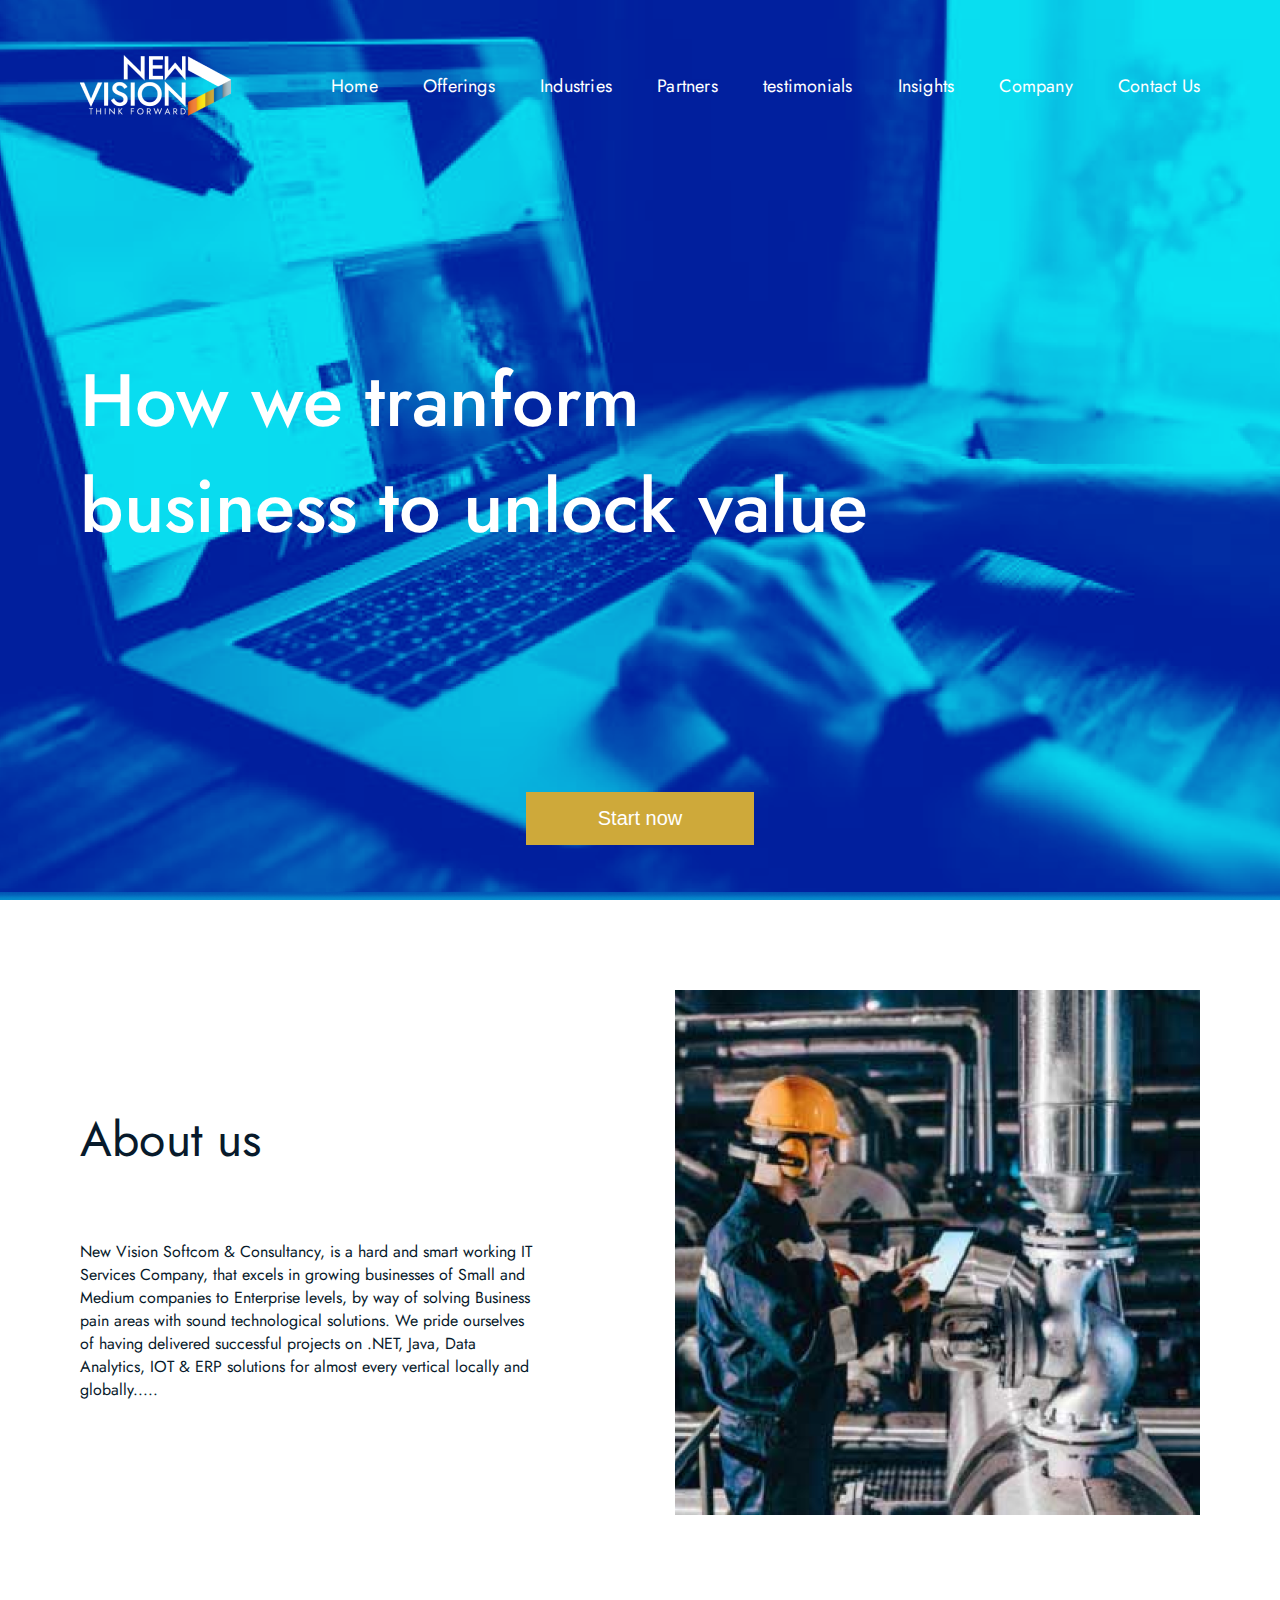
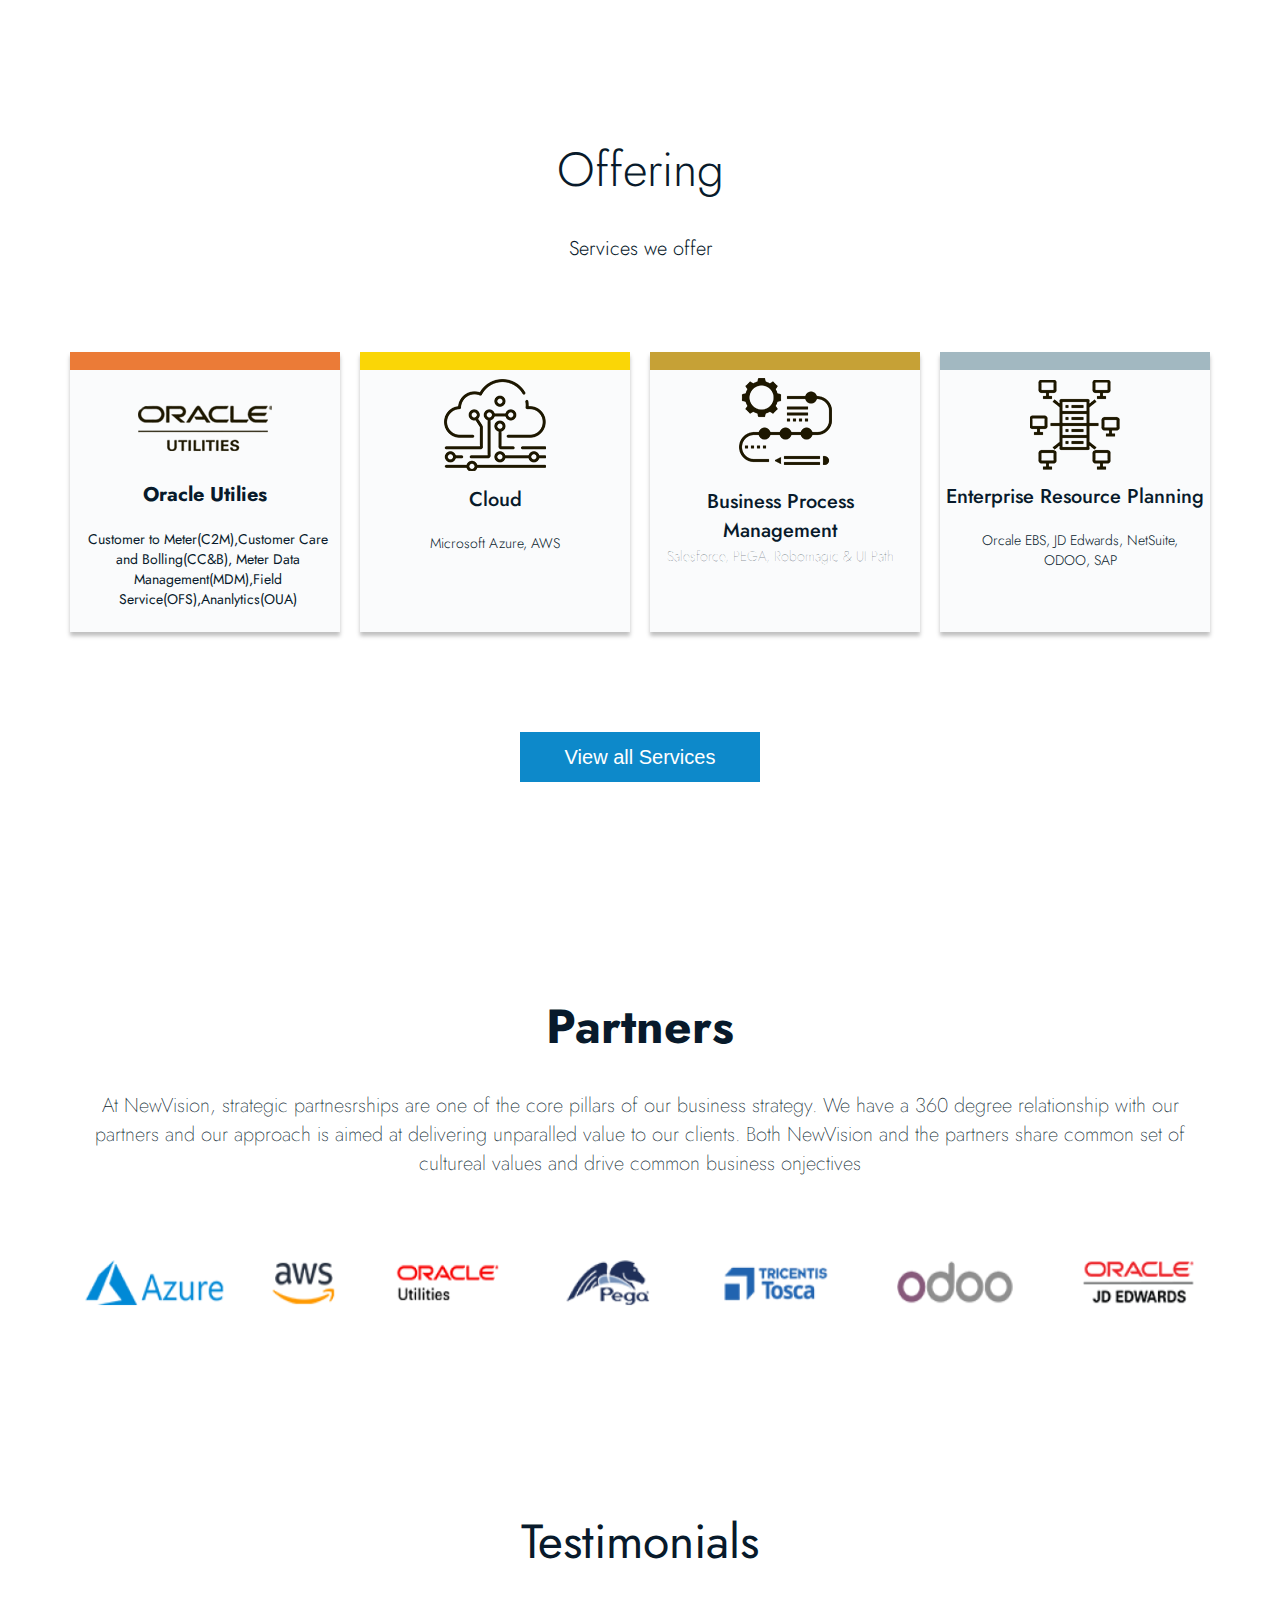
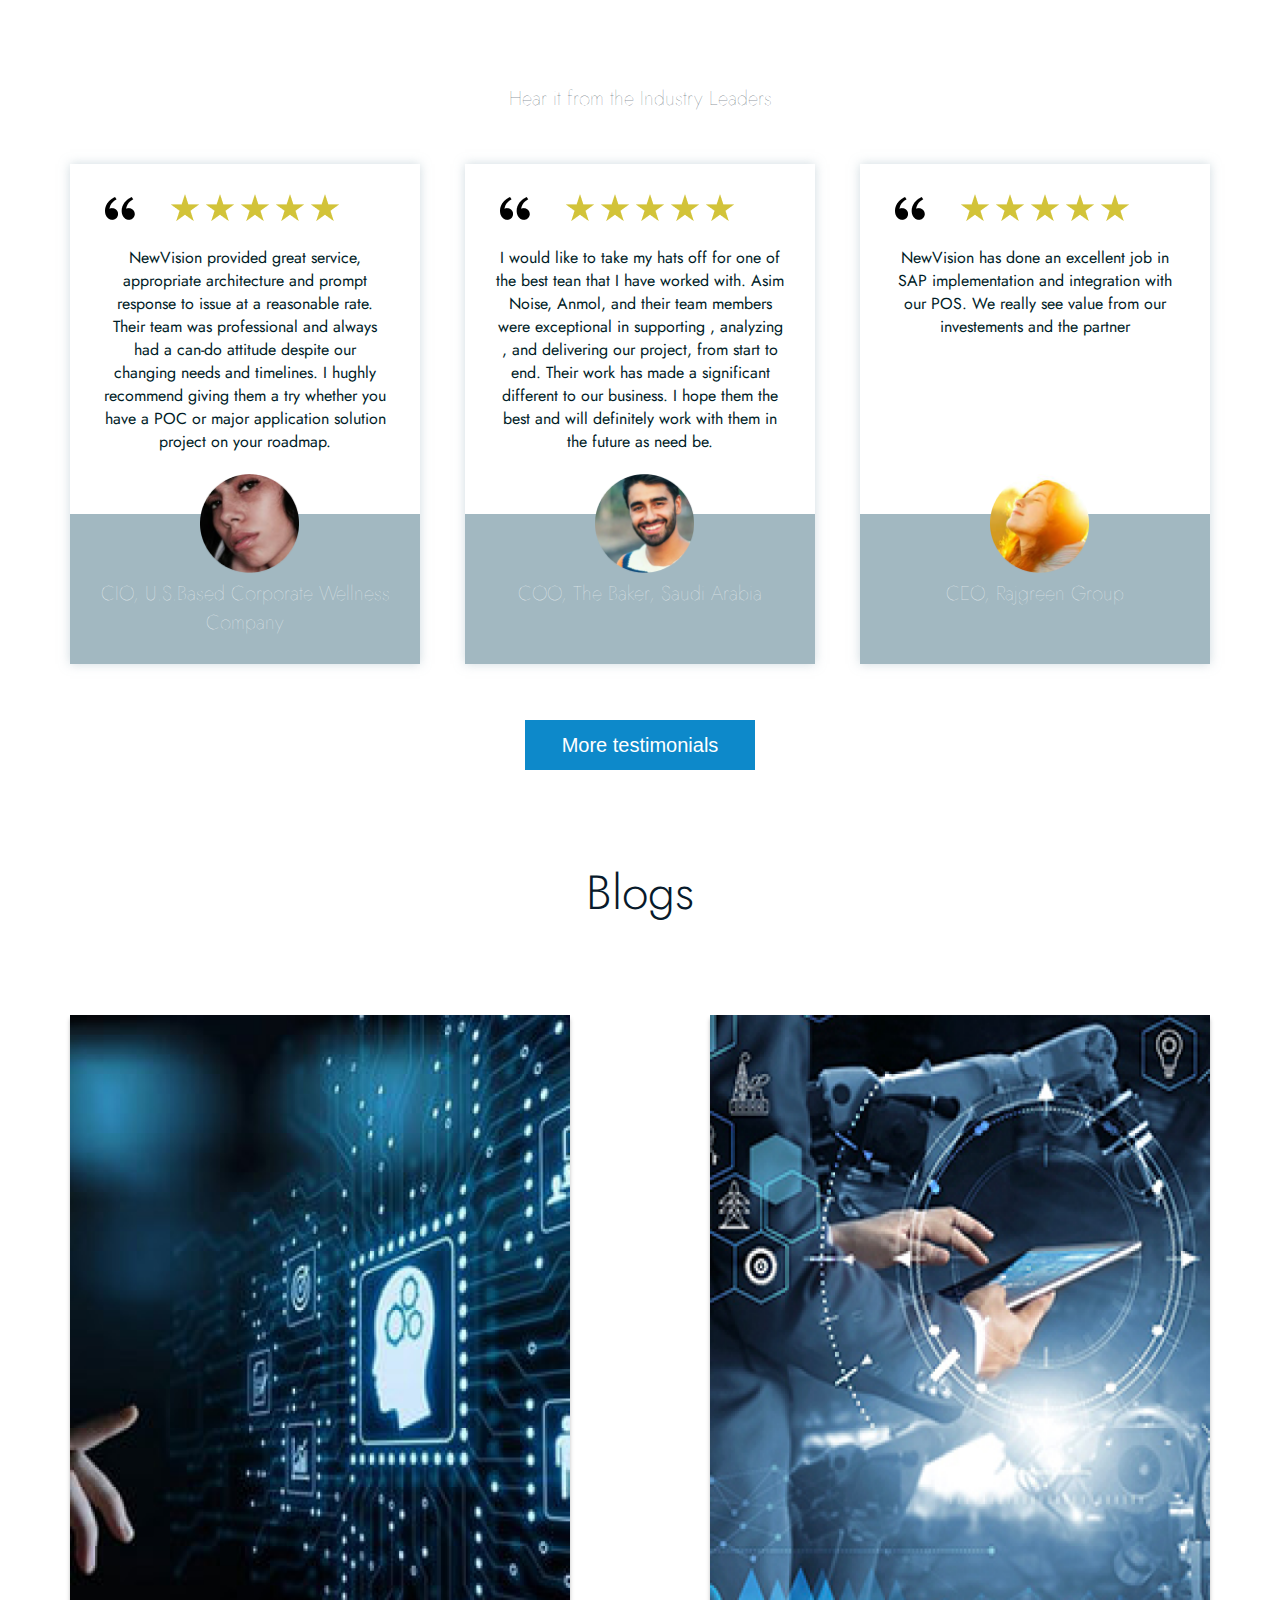
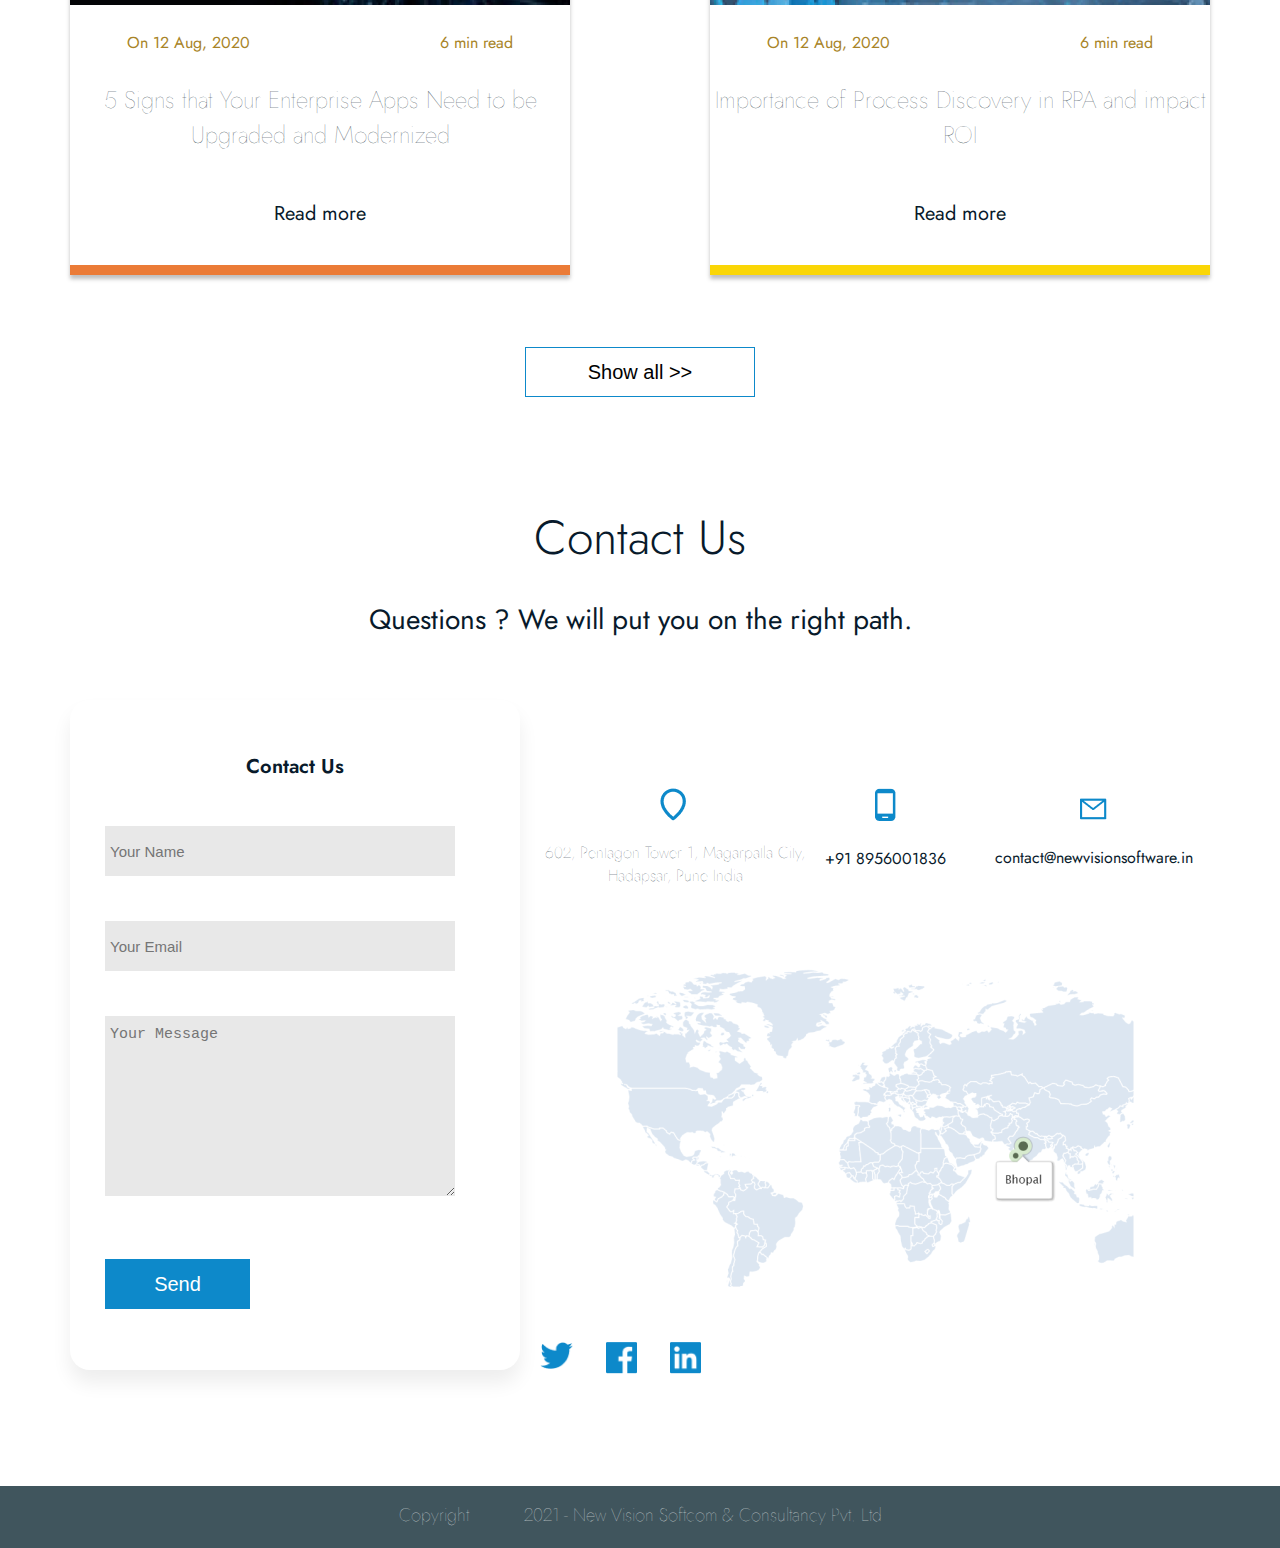
<file: index.html>
<!DOCTYPE html>
<html lang="en">
<head>
    <meta charset="UTF-8">
    <meta http-equiv="X-UA-Compatible" content="IE=edge">
    <meta name="viewport" content="width=device-width, initial-scale=1.0">
    <link rel="preconnect" href="https://fonts.googleapis.com">
    <link rel="preconnect" href="https://fonts.gstatic.com" crossorigin>
    <link href="https://fonts.googleapis.com/css2?family=Jost:ital,wght@0,100;0,200;0,300;0,400;0,500;0,600;0,700;0,800;0,900;1,100;1,200;1,300;1,400;1,500;1,600;1,700;1,800;1,900&display=swap" rel="stylesheet">
    <link rel="stylesheet" href="./css/style.css">
    <!-- Font Awesome -->
   <link rel="stylesheet" href="https://cdnjs.cloudflare.com/ajax/libs/font-awesome/6.3.0/css/all.min.css">
    <title>test project</title>
</head>
<body>
    <section class="hero-section">
        <nav class="nav-bar">
            <img class="icon-img" src="./images/Asset 3@3x 1.png" alt="">
            <h1 class="links">Home Offerings Industries Partners testimonials Insights Company <span class="last-link">Contact Us</span> </h1>
            <div class="hamburger"><i class="fa-solid fa-bars"></i>
                <div class="dropdown-content">
                    <a href="#">Home</a>
                    <a href="#">Offerings</a>
                    <a href="#">Industries</a>
                    <a href="#">Partners</a>
                    <a href="#">Testimonials</a>
                    <a href="#">Insights</a>
                    <a href="#">Company</a>
                    <a href="#">Contact Us</a>
                    </div>
            </div>
        </nav>
        <p class="hero-para">How we tranform business to unlock value</p>
        <div class="hero-btn">
            <button class="hero-btn">Start now</button>
        </div>
    </section>
    <section class="aboutus-section">
         <div class="about-us">
            <h1>About us</h1>
            <div class="aboutus-paragraph">
                <p>New Vision Softcom & Consultancy, is a hard and smart working IT Services Company, that excels in growing businesses of Small and Medium companies to Enterprise levels, by way of solving Business pain areas with sound technological solutions. We pride ourselves of having delivered successful projects on .NET, Java, Data Analytics, IOT & ERP solutions for almost every vertical locally and globally.....</p>
            </div>
            <div class="abt-us-btn">Learn more</div>
         </div>
         <img class="aboutus-img" src="./images/aboutus.png" alt="">
    </section>

    <div class="off">Offering</div>
    <div class="off-2">Services we offer</div>
    <div class="cards">
        <div class="orcle">
            <div class="ora-img">
                <img src="./images/image 46.png" alt="">
            </div>
            <h2 class="ora">Oracle Utilies</h2>
            <p class="C2M">
                Customer to Meter(C2M),Customer Care
                and Bolling(CC&B), Meter Data
                 Management(MDM),Field
                 Service(OFS),Ananlytics(OUA)
            </p>
        </div>
        <div class="cloud">
            <div class="cloud-img">
                <img src="./images/image 47.png" alt="">
            </div>
            <h2 class="heading-cld">Cloud</h2>
            <h2 class="micro">Microsoft Azure, AWS</h2>
        </div>
        <div class="business">
            <div class="business-img">
                <img src="./images/image 48.png" alt="">
            </div>
            <h2 class="bus">Business Process Management</h2>
            <h2 class="bus-2">Salesforce, PEGA, Robomagic & UI Path</h2>
        </div>
        <div class="enterprise">
            <div class="enterprise-img">
                <img src="./images/image 49.png" alt="">
            </div>
            <h2 class="entr">Enterprise Resource Planning</h2>
            <h2 class="entr-2">Orcale EBS, JD Edwards, NetSuite, ODOO, SAP</h2>
        </div>
    </div>
         <div class="view-btn">
            <button>View all Services</button>
         </div>

         <section class="partners-section">
             <h1 class="partner">Partners</h1>
             <p class="partner-para">
                At NewVision, strategic partnesrships are one of the core pillars of our business strategy.
                We have a 360 degree relationship with our partners and our approach is aimed at delivering
                unparalled value to our clients. Both NewVision and the partners share common set of
                cultureal values and drive common business onjectives
             </p>
             <div class="logos">
                <img src="./images/image 54.png" alt="">
                <img class="partner-img-half-1" src="./images/image 55.png" alt="">
                <img class="partner-img-half-2" src="./images/image 56.png" alt="">
             </div>
         </section>
         <div class="test">Testimonials</div>
         <h3 class="test-indus">Hear it from the Industry Leaders</h3>
         <div class="company-cards">
            <div class="card-1">
                <div class="card-top">
                    <div class="coma">
                        <img src="./images/comas.png" alt="">
                    </div>
                        <div class="stars">
                            <img src="./images/Star 1.png" alt="">
                            <img src="./images/Star 1.png" alt="">
                            <img src="./images/Star 1.png" alt="">
                            <img src="./images/Star 1.png" alt="">
                            <img src="./images/Star 1.png" alt="">
                        </div>
                </div>
                <p class="para-1">
                    NewVision provided great service, appropriate architecture and prompt response
                    to issue at a reasonable rate. Their team was professional and always had a
                    can-do attitude despite our changing needs and timelines. I hughly recommend
                    giving them a try whether you have a POC or major application solution project
                    on your roadmap.
                </p>
                <div class="rectangular">
                    <div class="ellipse-image">
                        <img src="./images/Ellipse girl.png" alt="">
                        <h2 class="cio">CIO, U.S.Based Corporate Wellness Company</h2>
                    </div>
                </div>
            </div>
            <div class="card-2">
                <div class="card-top">
                    <div class="coma">
                        <img src="./images/comas.png" alt="">
                    </div>
                        <div class="stars">
                            <img src="./images/Star 1.png" alt="">
                            <img src="./images/Star 1.png" alt="">
                            <img src="./images/Star 1.png" alt="">
                            <img src="./images/Star 1.png" alt="">
                            <img src="./images/Star 1.png" alt="">
                        </div>
                </div>
                <p class="para-1">
                    I would like to take my hats off for one of the best tean that I have worked with. Asim
                     Noise, Anmol, and their team members were exceptional in supporting , analyzing , and
                    delivering our project, from start to end. Their work has made a significant different
                    to our business. I hope them the best and will definitely work with them in the future
                    as need be.
                </p>
                <div class="rectangular-gray">
                    <div class="ellipse-10">
                        <img src="./images/Ellipse 10.png" alt="">
                        <h2 class="saudi">COO, The Baker, Saudi Arabia</h2>
                    </div>
                </div>
            </div>
            <div class="card-3">
                <div class="card-top">
                    <div class="coma">
                        <img src="./images/comas.png" alt="">
                    </div>
                        <div class="stars">
                            <img src="./images/Star 1.png" alt="">
                            <img src="./images/Star 1.png" alt="">
                            <img src="./images/Star 1.png" alt="">
                            <img src="./images/Star 1.png" alt="">
                            <img src="./images/Star 1.png" alt="">
                        </div>
                </div>
                <p class="para-1">
                    NewVision has done an excellent job in SAP implementation and integration
                    with our POS. We really see value from our investements and the partner
                </p>
                <div class="rectangular-gray2">
                    <div class="ellipse-11">
                        <img src="./images/Ellipse 11.png" alt="">
                        <h2 class="ceo">CEO, Rajgreen Group</h2>
                    </div>
                </div>
            </div>
         </div>
    <div class="more">
       <button>More testimonials</button>
    </div>
    <h2 class="Blo">Blogs</h2>
    <div class="blogs">
       <div class="sing-5">
           <img src="./images/Rectangle 137.png" alt="">
           <div class="box">
               <div class="date">On 12 Aug, 2020</div>
               <div class="min">6 min read</div>
           </div>
           <h2 class="sing">5 Signs that Your Enterprise Apps Need to be Upgraded and Modernized</h2>
           <div class="read">
               Read more
           </div>
       </div>
       <div class="rpa">
           <img src="./images/Rectangle 138.png" alt="">
           <div class="box-1">
               <div class="date">On 12 Aug, 2020</div>
               <div class="min">6 min read</div>
           </div>
           <h2 class="roi">Importance of Process Discovery in RPA and impact ROI</h2>
           <div class="read">
               Read more
           </div>
       </div>
    </div>
    <div class="show">
       <button>Show all >></button>
    </div>
    <h1 class="cont-us">Contact Us</h1>
    <div class="para-min">Questions ? We will put you on the right path.</div>
    <div class="last-section">
       <div class="form-fill">
           <h2 class="cot-us">Contact Us</h2>
           <input class="name" type="text" id="name" placeholder="Your Name">
           <input class="email" type="text" id="email" placeholder="Your Email">
           <textarea class="message" name="message" id="message" cols="40" rows="10" placeholder="Your Message"></textarea>
           <div class="send">
               <button>Send</button>
           </div>
       </div>

    <div class="contect-imformation">
        <div class="info">
            <div class="location">
                <img src="./images/Vector(3).png" alt="">
                <div class="loc">602, Pentagon Tower 1, Magarpatla City, Hadapsar, Pune India</div>
            </div>
            <div class="mobile">
                <img src="./images/Vector(5).png" alt="">
                <div class="number">+91 8956001836</div>
            </div>
            <div class="chat">
                <img src="./images/Vector(6).png" alt="">
                <div class="chat-box">contact@newvisionsoftware.in</div>
            </div>
        </div>
        <div class="map">
            <img src="./images/@ map screen.png" alt="">
        </div>
        <div class="tfi">
            <div class="twitter">
                <img src="./images/twitter.png" alt="">
            </div>
            <div class="facebook">
                <img src="./images/fb.png" alt="">
            </div>
            <div class="linkdin">
                <img src="./images/linkdin.png" alt="">
            </div>
        </div>
    </div>
 </div>
    <footer class="footr">
        <h1 class="copyright">  <span class="cr">Copyright</span> 2021 - New Vision Softcom & Consultancy Pvt. Ltd</h1>
    </footer>
</body>
</html>
</file>
<file: css/style.css>
* {
    margin: 0;
    padding: 0;
    box-sizing: border-box;
}

body {
    font-family: 'jost';
    background: #fff;
    color: #081A2B;
}

.hero-section {
    display: flex;
    flex-direction: column;
    justify-content: space-between;
    padding: 55px 80px;
    height: 100vh;
    background-color: #058ACC;
    background-image: url("../images/image\ 43.png");
    background-size: cover;
    background-blend-mode: overlay;
}

.icon-img {
    width: 151px;
    height: 61px;
}

.nav-bar {
    display: flex;
    justify-content: space-between;
    align-items: center;
}

.links {
    color: #FFFFFF;
    font-size: 18px;
    font-weight: 400;
    line-height: 26px;
    word-spacing: 40px;
    letter-spacing: 0.2px;
}

.last-link {
    word-spacing: 0px;
}

.hamburger {
    display: none;
}

.hero-para {
    width: 800px;
    font-weight: 500;
    font-size: 74px;
    line-height: 106px;
    color: #FFFFFF;
}

.hero-btn {
    padding: 6px 36px 6px 36px;
    background-color: #CEA93A;
    font-weight: 400;
    font-size: 20px;
    line-height: 29px;
    color: #FFFFFF;
    border: none;
    align-self: center;
}

.aboutus-section {
    padding: 90px 80px;
    display: flex;
    justify-content: space-between;
    align-items: center;
}

.about-us {
    margin-right: 140px;
}

.about-us > h1 {
    font-weight: 400;
    font-size: 48px;
    margin-bottom: 65px;
    line-height: 70px;
    letter-spacing: 0.2px;
    color: #081A2B;
}

.about-us > p {
    font-weight: 400;
    font-size: 24px;
    line-height: 35px;
    letter-spacing: 0.2px;
    color: #081A2B;
}

.abt-us-btn {
    display: none;
}

.aboutus-img {
    height: 525px;
    width: 525px;
}

.off {
    color: #081A2B;
    font-size: 48px;
    font-weight: 300;
    display: flex;
    justify-content: center;
    margin-top: 130px;
}

.off-2 {
    font-size: 20px;
    font-weight: 300;
    color: #081A2B;
    margin-top: 30px;
    display: flex;
    justify-content: center;
}

.orcle {
    height: 280px;
    width: 280px;
    background-color: #A2B8C10D;
    border-top: 18px solid #EB7B37;
    box-shadow: 0px 4px 4px rgba(0, 0, 0, 0.25);
}

.ora {
    font-size: 20px;
    color: #081A2B;
    text-align: center;
}

.ora-img {
    display: flex;
    justify-content: center;
}

.C2M {
    height: 80px;
    width: 245px;
    font-size: 14px;
    color: #081A2B;
    margin-top: 20px;
    margin-left: 15px;
    text-align: center;
}
.cloud {
    height: 280px;
    width: 280px;
    background-color: #A2B8C10D;
    border-top: 18px solid #FAD606;
    box-shadow: 0px 4px 4px rgba(0, 0, 0, 0.25);
}

.cloud-img {
    display: flex;
    justify-content: center;
}

.heading-cld {
    font-size: 20px;
    font-weight: 500;
    color: #081A2B;
    text-align: center;
    margin-top: 5px;
}

.micro {
    height: 20px;
    width: 150px;
    font-size: 14px;
    font-weight: 300;
    color: #081A2B;
    margin-top: 19px;
    margin-left: 70px;
}

.business {
    height: 280px;
    width: 280px;
    background-color: #A2B8C10D;
    border-top: 18px solid #C6A136;
    box-shadow: 0px 4px 4px rgba(0, 0, 0, 0.25);
}

.business-img {
    display: flex;
    justify-content: center;
}

.bus {
    height: 29px;
    width: 260px;
    font-size: 20px;
    font-weight: 500;
    color: #081A2B;
    text-align: center;
    margin-top: 7px;
}

.bus-2 {
    height: 20px;
    width: 260px;
    font-size: 14px;
    font-weight: 100;
    color: #081A2B;
    text-align: center;
    margin-top: 30px;
}
.enterprise {
    height: 280px;
    width: 280px;
    background-color: #A2B8C10D;
    border-top: 18px solid #A2B8C1;
    box-shadow: 0px 4px 4px rgba(0, 0, 0, 0.25);
}

.enterprise-img {
    display: flex;
    justify-content: center;
}

.entr {
    height: 29px;
    width: 270px;
    font-size: 20px;
    font-weight: 500;
    color: #081A2B;
    text-align: center;
    margin-top: 2px;
}

.entr-2 {
    height: 40px;
    width: 220px;
    font-size: 14px;
    font-weight: 300;
    color: #081A2B;
    margin-top: 19px;
    margin-left: 30px;
    text-align: center;
}

.cards {
    display: flex;
    justify-content: space-between;
    padding-left: 70px;
    padding-right: 70px;
    margin-top: 89px;
    gap: 20px;
}

.view-btn {
    display: flex;
    justify-content: center;
    align-items: center;
}

.view-btn button {
    height: 50px;
    width: 240px;
    background-color: #0D89CA;
    border: none;
    color: #fff;
    font-size: 20px;
    font-weight: 300;
    margin-top: 100px;
}


.partners-section {
    padding: 90px 80px;
}

.partner {
    font-size: 48px;
    font-weight: 100px;
    color: #081A2B;
    margin-top: 120px;
    display: flex;
    justify-content: center;
    align-items: center;
}

.partner-para {
    color: #081A2B;
    font-size: 20px;
    font-weight: 200;
    height: 87px;
    margin-top: 30px;
    text-align: center;
}

.partner-img-half-1 {
    display: none;
}

.partner-img-half-2 {
    display: none;
}

.logos img {
    margin-top: 80px;
    height: 50px;
    width: 100%
}

.test {
    font-size: 48px;
    color: #081A2B;
    margin-top: 103px;
    display: flex;
    justify-content: center;
    align-items: center;
    gap: 30px;
}

.test-indus {
    font-size: 20px;
    font-weight: 100;
    color: #081A2B;
    margin-top: 108px;
    display: flex;
    justify-content: center;
    align-items: center;
}

.card-1 {
    height: 500px;
    width: 350px;
    background-color: #FFFFFFE5;
    box-shadow: 0px 0px 10px rgba(162, 184, 193, 0.5);
    display: flex;
    flex-direction: column;
    justify-content: space-between;
    align-items: center;
}

.card-top {
    display: flex;
    flex-direction: row;
}

.coma {
    height: 30px;
    width: 30px;
    margin-left: -50px;
    margin-top: 25px;
}

.stars {
    height: 30px;
    margin-left: 40px;
    margin-top: 30px;
}

.para-1 {
    color: #001C27;
    font-size: 16px;
    height: 27px;
    width: 288px;
    margin-bottom: 100px;
    text-align: center;
}

.ellipse-image img {
    height: 99px;
    width: 99px;
    margin-left: 130px;
    margin-top: -40px;
}

.rectangular {
    height: 150px;
    width: 350px;
    background-color: #A2B8C1;
    margin-top: 120px;
}

.cio {
    color: #fff;
    font-size: 20px;
    font-weight: 100;
    text-align: center;
}

.card-2 {
    height: 500px;
    width: 350px;
    background-color: #FFFFFFE5;
    box-shadow: 0px 0px 10px rgba(162, 184, 193, 0.5);
    display: flex;
    flex-direction: column;
    justify-content: space-between;
    align-items: center;
}

.ellipse-10 img {
    height: 99px;
    width: 99px;
    margin-left: 130px;
    margin-top: -40px;
}

.rectangular-gray {
    height: 150px;
    width: 350px;
    background-color: #A2B8C1;
    margin-top: 120px;
}

.saudi {
    color: #fff;
    font-size: 20px;
    font-weight: 100;
    text-align: center;
}

.card-3 {
    height: 500px;
    width: 350px;
    background-color: #FFFFFFE5;
    box-shadow: 0px 0px 10px rgba(162, 184, 193, 0.5);
    display: flex;
    flex-direction: column;
    justify-content: space-between;
    align-items: center;
}

.ellipse-11 img {
    height: 99px;
    width: 99px;
    margin-left: 130px;
    margin-top: -40px;
}

.rectangular-gray2 {
    height: 150px;
    width: 350px;
    background-color: #A2B8C1;
    margin-top: 120px;
}

.ceo {
    color: #fff;
    font-size: 20px;
    font-weight: 100;
    text-align: center;
}

.company-cards {
    display: flex;
    justify-content: space-between;
    margin-left: 70px;
    margin-right: 70px;
    margin-top: 51px;
}

.more {
    display: flex;
    justify-content: center;
    margin-top: 56px;
}

.more button {
    height: 50px;
    width: 230px;
    background-color: #0D89CA;
    color: #fff;
    font-size: 20px;
    font-weight: 100;
    border: none;
}

.blogs {
    display: flex;
    justify-content: space-between;
    margin-top: 88px;
    margin-left: 70px;
    margin-right: 70px;
}

.Blo {
    color: #081A2B;
    font-size: 48px;
    font-weight: 300;
    display: flex;
    justify-content: center;
    margin-top: 88px;
}

.sing-5 img {
    height: 590px;
    width: 500px;
}

.sing-5 {
    height: 860px;
    width: 500px;
    border-bottom: 10px solid #EB7B37;
    box-shadow: 0px 4px 4px rgba(0, 0, 0, 0.25);
}

.box {
    display: flex;
    justify-content: space-between;
    color: #A88427;
    padding-left: 57px;
    padding-right: 57px;
    padding-top: 20px;
}

.sing {
    font-size: 24px;
    font-weight: 100;
    height: 70px;
    color: #081A2B;
    margin-top: 28px;
    text-align: center;
}

.read {
    font-size: 20px;
    margin-top: 47px;
    text-align: center;
}

.rpa {
    height: 860px;
    width: 500px;
    border-bottom: 10px solid #FAD606;
    box-shadow: 0px 4px 4px rgba(0, 0, 0, 0.25);
}

.rpa img {
    height: 590px;
    width: 500px;
}

.box-1 {
    display: flex;
    justify-content: space-between;
    color: #A88427;
    padding-left: 57px;
    padding-right: 57px;
    padding-top: 20px;
}

.roi {
    font-size: 24px;
    font-weight: 100;
    height: 70px;
    color: #081A2B;
    margin-top: 28px;
    text-align: center;
}

.show {
    display: flex;
    justify-content: center;
    margin-top: 72px;
}

.show button {
    height: 50px;
    width: 230px;
    font-size: 20px;
    font-weight: 100;
    background-color: #fff;
    border: 1px solid #0D89CA;
}

.cont-us {
    font-size: 48px;
    font-weight: 300;
    display: flex;
    justify-content: center;
    margin-top: 106px;
}
.para-min {
    font-size: 28px;
    display: flex;
    justify-content: center;
    margin-top: 27px;
}

.last-section {
    display: flex;
    justify-content: space-between;
    margin-top: 60px;
    margin-left: 70px;
    margin-right: 70px;
}

.form-fill {
    height: 670px;
    width: 450px;
    box-shadow: 0px 13px 19px rgba(0, 0, 0, 0.07);
    border-radius: 20px;
}

.cot-us {
    font-size: 20px;
    font-weight: 600;display: flex;
    justify-content: center;
    margin-top: 52px;
}

.name {
    height: 50px;
    width: 350px;
    border: none;
    background-color: #E8E8E8;
    padding-left: 5px;
    font-size: 15px;
    margin-top: 45px;
    margin-left: 35px;
}

.email {
    height: 50px;
    width: 350px;
    border: none;
    background-color: #E8E8E8;
    padding-left: 5px;
    font-size: 15px;
    margin-top: 45px;
    margin-left: 35px;
}

.message {
    font-size: 15px;
    display: flex;
    margin-top: 45px;
    margin-left: 35px;
    border: none;
    background-color: #E8E8E8;
    padding-left: 5px;
    padding-top: 10px;
    width: 350px;
}

.send button {
    height: 50px;
    width: 145px;
    background-color: #0D89CA;
    border: none;
    color: #fff;
    font-size: 20px;
    font-weight: 300;
    margin-top: 63px;
    margin-left: 35px;
}

.contect-imformation {
    width: 670px;
    height: 596px;
    margin-top: 88px;
}

.location {
    height: 95px;
    width: 270px;
}

.location img {
    margin-left: 120px;
}

.loc {
    font-size: 16px;
    font-weight: 100;
    height: 46px;
    width: 270px;
    text-align: center;
}

.contect-imformation {
    width: 670px;
    height: 596px;
    margin-top: 88px;
}

.info {
    display: flex;
    justify-content: space-between;
}

.location {
    height: 95px;
    width: 270px;
}

.location img {
    margin-left: 120px;
    margin-bottom: 14px;
}

.loc {
    font-size: 16px;
    font-weight: 100;
    height: 46px;
    width: 270px;
    text-align: center;
}

.mobile {
    height: 95px;
    width: 150px;
}

.mobile img {
    margin-left: 60px;
    margin-bottom: 20px;
}

.number {
    font-size: 16px;
    height: 23px;
    width: 140px;
    text-align: center;
}

.chat {
    height: 95px;
    width: 240px;
}

.chat img {
    margin-left: 110px;
    margin-bottom: 20px;
    margin-top: 10px;
}

.chat-box {
    font-size: 16px;
    height: 23px;
    width: 200px;
    margin-left: 25px;
}

.map {
    display: flex;
    justify-content: center;
    margin-top: 80px;
}

.twitter img {
    height: 27px;
    width: 33px;
}

.facebook img {
    height: 32px;
    width: 32px;
}

.linkdin img {
    height: 32px;
    width: 32px;
}

.tfi {
    height: 32px;
    width: 161px;
    margin-top: 55px;
    display: flex;
    justify-content: space-between
}

.footr {
    display: flex;
    justify-content: center;
    align-items: center;
    background-color: #001C27BF;
    height: 62px;
    margin-top: 102px;
}

.copyright {
    height: 31px;
    width: 800px;
    font-size: 18px;
    font-weight: 100;
    color: #FFFFFF;
    text-align: center;
}

.last-line {
    padding-top: 16px;
}

.cr {
    margin-right: 50px;
}


/* mobile---design */


@media screen and (max-width: 391px) {
   
    * {
        margin: 0;
        padding: 0;
        box-sizing: border-box;
    }
    
    body {
        font-family: 'jost';
        background: #fff;
        color: #081A2B;
    }
    
    .hero-section {
        display: flex;
        flex-direction: column;
        justify-content: flex-start;
        gap: 110px;
        padding: 16px 16px;
        height: 100vh;
        width: 391px;
        background-color: #058ACC;
        background-image: url("../images/Rectangle\ 148.png");
        background-size: cover;
        background-blend-mode: overlay;
    }
    
    .icon-img {
        width: 114px;
        height: 46px;
    }
    
    .nav-bar {
        display: flex;
        justify-content: space-between;
        align-items: center;
    }
    
    .links {
        display: none;        
    }
    
    .hamburger {
        display: block;
        color: #fff;
        height: 40px;
        width: 40px;
        z-index: 1;
    }

    .dropdown-content {
        background-color: #F9F9F9;
        min-width: 50px;
        box-shadow: 0px 8px 16px 0px rgba(0, 0, 0, 0.2);
        position: absolute;
        right: 0;
        display: none;
        z-index: 1;
      }

      .hamburger {
        position: relative;
        display: inline-block;
      }

      .dropdown-content a {
        color: black;
        padding: 8px;
        text-decoration: none;
        display: block;
      }

      .dropdown-content a:hover {
        background-color: #F1F1F1;
      }

      .hamburger:hover .dropdown-content {
        display: block;
      }

      .hamburger:hover .size {
        transform: scale(1.1);
      }

      .size {
        font-size: 40px;
        cursor: pointer;
        transition: transform 0.2s ease-in-out;
      }

    .hero-para {
        width: 285px;
        font-weight: 500;
        font-size: 36px;
        line-height: 52px;
        color: #FFFFFF;
    }
    
    .hero-btn { 
        padding: 4px 16px 4px 16px;
        background-color: #CEA93A;
        font-weight: 400;
        font-size: 20px;
        line-height: 29px;
        color: #FFFFFF;
        border: none;
        align-self: self-start;
    }
    
    .aboutus-section {
        padding: 16px 16px;
        display: flex;
        flex-direction: column;
        justify-content: space-between;
        align-items: center;
    }
    
    .about-us {
        display: flex;
        flex-direction: column;
        margin-left: 140px;
    }
    
    .about-us > h1 {
        align-self: center;
        font-weight: 500;
        font-size: 24px;
        margin-bottom: 65px;
        line-height: 34px;
        letter-spacing: 0.2px;
        color: #081A2B;
    }
    
    .aboutus-paragraph {
        text-align: center;
        height: 156px;
        width: 370px;
        font-weight: 300;
        font-size: 18px;
        line-height: 26px;
        letter-spacing: 0.2px;
        color: #081A2B;
    }

    .abt-us-btn {
        padding: 12px 6px;
        display: block;
        height: 50px;
        width: 150px;
        background-color: #0D89CA;
        border: none;
        color: #fff;
        font-size: 20px;
        font-weight: 400;
        line-height: 28px;
        letter-spacing: 0.2px;
        margin-top: 180px;
        text-align: center;
    }

    .aboutus-img {
        margin-top: 136px;
        height: 330px;
        width: 358px;
    }

    .off {
        color: #081A2B;
        font-size: 24px;
        font-weight: 500;
        line-height: 34px;
        letter-spacing: 0.2px;
        display: flex;
        justify-content: center;
        margin-top: 130px;
    }
    
    .off-2 {
        display: none;
        font-size: 18px;
        font-weight: 300;
        line-height: 26px;
        color: #081A2B;
        margin-top: 30px;
        display: flex;
        justify-content: center;
    }
    
    .cards {
        display: flex;
        flex-wrap: wrap;
        justify-content: space-between;
        padding: 16px 16px;
        margin-top: 89px;
        gap: 20px;
    }

    .orcle {
        height: 169px;
        width: 169px;
        background-color: #A2B8C10D;
        border-top: 9px solid #EB7B37;
        box-shadow: 0px 4px 4px rgba(0, 0, 0, 0.25);
    }
    
    .ora {
        font-size: 18px;
        font-family: 600;
        color: #081A2B;
        text-align: center;
    }
    
    .ora-img {
        height: 90px;
        width: 60px;
        display: flex;
        justify-content: center;
        margin-left: 60px;
    }
    
    .C2M {
        display: none;
        height: 80px;
        width: 245px;
        font-size: 18px;
        font-weight: 600;
        color: #081A2B;
        margin-top: 20px;
        margin-left: 15px;
        text-align: center;
    }
    .cloud {
        height: 169px;
        width: 169px;
        background-color: #A2B8C10D;
        border-top: 9px solid #FAD606;
        box-shadow: 0px 4px 4px rgba(0, 0, 0, 0.25);
    }
    
    .cloud-img {
        height: 90px;
        width: 60px;
        display: flex;
        justify-content: center;
        margin-left: 60px;
    }
    
    .heading-cld {
        font-size: 18px;
        font-weight: 600;
        line-height: 20px;
        color: #081A2B;
        text-align: center;
        margin-top: 5px;
    }
    
    .micro {
        display: none;
        height: 20px;
        width: 150px;
        font-size: 14px;
        font-weight: 300;
        color: #081A2B;
        margin-top: 19px;
        margin-left: 70px;
    }
    
    .business {
        height: 169px;
        width: 169px;
        background-color: #A2B8C10D;
        border-top: 9px solid #C6A136;
        box-shadow: 0px 4px 4px rgba(0, 0, 0, 0.25);
    }
    
    .business-img {
        height: 90px;
        width: 60px;
        display: flex;
        justify-content: center;
        margin-left: 60px;
    }
    
    .bus {
        height: 29px;
        width: 150px;
        font-size: 18px;
        font-weight: 600;
        line-height: 20px;
        color: #081A2B;
        text-align: center;
        margin-top: 7px;
        margin-left: 10px;
    }
    
    .bus-2 {
        display: none;
    }
    .enterprise {
        height: 169px;
        width: 169px;
        background-color: #A2B8C10D;
        border-top: 9px solid #A2B8C1;
        box-shadow: 0px 4px 4px rgba(0, 0, 0, 0.25);
    }
    
    .enterprise-img {
        height: 90px;
        width: 60px;
        display: flex;
        justify-content: center;
        margin-left: 60px;
    }
    
    .entr {
        height: 29px;
        width: 170px;
        font-size: 18px;
        font-weight: 600;
        line-height: 20px;
        color: #081A2B;
        text-align: center;
        margin-top: 2px;
        
    }
    
    .entr-2 {
        display: none;
    }

    .view-btn {
        display: flex;
        justify-content: center;
        align-items: center;
    }
    
    .view-btn button {
        height: 50px;
        width: 240px;
        background-color: #0D89CA;
        border: none;
        color: #fff;
        font-size: 20px;
        font-weight: 400;
        line-height: 28px;
        margin-top: 100px;
    }
    
    
    .partners-section {
        padding: 16px 16px;
    }
    
    .partner {
        font-size: 24px;
        font-weight: 500px;
        line-height: 34px;
        letter-spacing: 0.2px;
        color: #081A2B;
        margin-top: 66px;
        display: flex;
        justify-content: center;
        align-items: center;
    }
    
    .partner-para {
        color: #081A2B;
        font-size: 18px;
        font-weight: 300;
        line-height: 26px;
        margin-top: 27px;
        text-align: center;
    }
    
    .logos img {
        margin-top: 180px;
        height: 20px;
        
    }
    
    .partner-img-half-1 {
        padding: 16px 16px;
        width: 380px;
        height: 50px;
    }
    
    .partner-img-half-2 {
        padding: 16px 16px;
        width: 380px;
        height: 50px;
    }

    .test {
        padding: 16px 16px;
        font-size: 24px;
        font-weight: 500;
        line-height: 34px;
        letter-spacing: 0.2px;
        color: #081A2B;
        margin-top: 103px;
        display: flex;
        justify-content: center;
        align-items: center;
    }
    
    .test-indus {
        font-size: 18px;
        font-weight: 300;
        line-height: 26px;
        color: #081A2B;
        margin-top: 16px;
        display: flex;
        justify-content: center;
        align-items: center;
    }
    
    .company-cards {
        display: flex;
        justify-content: center;
        padding: 16px 16px;
        margin-top: 51px;
    }

    .card-1 {
        height: 444px;
        width: 357px;
        background-color: #FFFFFFE5;
        box-shadow: 0px 0px 10px rgba(162, 184, 193, 0.5);
        display: flex;
        flex-direction: column;
        justify-content: space-between;
        align-items: center;
    }
    
    .card-top {
        display: flex;
        flex-direction: row;
    }
    
    .coma {
        height: 30px;
        width: 30px;
        margin-left: -50px;
        margin-top: 5px;
    }
    
    .stars {
        height: 26px;
        margin-left: 40px;
        margin-top: 10px;
    }
    
    .para-1 {
        color: #001C27;
        font-size: 14px;
        font-weight: 300;
        height: 27px;
        width: 288px;
        margin-bottom: 60px;
        text-align: center;
    }
    
    .ellipse-image img {
        height: 99px;
        width: 99px;
        margin-left: 130px;
        margin-top: -40px;
    }
    
    .rectangular {
        height: 150px;
        width: 357px;
        background-color: #A2B8C1;
        margin-top: 120px;
    }
    
    .cio {
        color: #fff;
        font-size: 20px;
        font-weight: 100;
        text-align: center;
    }
    
    .card-2 {
        display: none;
    }
    
    .ellipse-10 img {
        height: 99px;
        width: 99px;
        margin-left: 130px;
        margin-top: -40px;
    }
    
    .rectangular-gray {
        height: 150px;
        width: 350px;
        background-color: #A2B8C1;
        margin-top: 120px;
    }
    
    .saudi {
        color: #fff;
        font-size: 20px;
        font-weight: 100;
        text-align: center;
    }
    
    .card-3 {
        display: none;
    }
    
    .ellipse-11 img {
        height: 99px;
        width: 99px;
        margin-left: 130px;
        margin-top: -40px;
    }
    
    .rectangular-gray2 {
        height: 150px;
        width: 350px;
        background-color: #A2B8C1;
        margin-top: 120px;
    }
    
    .ceo {
        color: #fff;
        font-size: 20px;
        font-weight: 100;
        text-align: center;
    }
    
    .more {
        display: flex;
        justify-content: center;
        margin-top: 56px;
    }
    
    .more button {
        height: 50px;
        width: 230px;
        background-color: #0D89CA;
        color: #fff;
        font-size: 20px;
        font-weight: 100;
        border: none;
    }
    
    .blogs {
        display: flex;
        justify-content: center;
        margin-top: 40px;
        padding: 16px 16px;
    }
    
    .Blo {
        color: #081A2B;
        font-size: 24px;
        font-weight: 500;
        line-height: 44px;
        letter-spacing: 0.2px;
        display: flex;
        justify-content: center;
        margin-top: 40px;
    }
    
    .sing-5 img {
        height: 357px;
        width: 357px;
    }
    
    .sing-5 {
        height: 600px;
        width: 357px;
        border-bottom: 10px solid #EB7B37;
        box-shadow: 0px 4px 4px rgba(0, 0, 0, 0.25);
    }
    
    .box {
        display: flex;
        justify-content: space-between;
        color: #A88427;
        padding-left: 16px;
        padding-right: 57px;
        padding-top: 20px;
    }
    
    .sing {
        font-size: 16px;
        font-weight: 100;
        width: 290px;
        line-height: 40px;
        color: #081A2B;
        margin-top: 9px;
        margin-left: 30px;
    }
    
    .read {
        font-size: 20px;
        margin-top: 40px;
        text-align: center;
    }
    
    .rpa {
        display: none;
        height: 860px;
        width: 500px;
        border-bottom: 10px solid #FAD606;
        box-shadow: 0px 4px 4px rgba(0, 0, 0, 0.25);
    }
    
    .rpa img {
        height: 590px;
        width: 500px;
    }
    
    .box-1 {
        display: flex;
        justify-content: space-between;
        color: #A88427;
        padding-left: 57px;
        padding-right: 57px;
        padding-top: 20px;
    }
    
    .roi {
        font-size: 24px;
        font-weight: 100;
        height: 70px;
        color: #081A2B;
        margin-top: 28px;
        text-align: center;
    }
    
    .show {
        display: flex;
        justify-content: center;
        margin-top: 72px;
    }
    
    .show button {
        height: 50px;
        width: 230px;
        font-size: 20px;
        font-weight: 100;
        background-color: #fff;
        border: 1px solid #0D89CA;
    }
    
    .cont-us {
        font-size: 24px;
        font-weight: 500;
        line-height: 34px;
        letter-spacing: 0.2px;
        display: flex;
        justify-content: center;
        margin-top: 106px;
    }
    .para-min {
        font-size: 18px;
        font-weight: 300;
        line-height: 26px;
        letter-spacing: 0.2px;
        display: flex;
        justify-content: center;
        margin-top: 27px;
    }
    
    .last-section {
        padding: 16px 16px;
        display: flex;
        flex-wrap: wrap;
        justify-content: center;
        margin-top: 60px;
    }
    
    .form-fill {
        padding: 16px 16px;
        height: 670px;
        width: 387px;
        box-shadow: 0px 13px 19px rgba(0, 0, 0, 0.07);
        border-radius: 20px;
    }
    
    .cot-us {
        font-size: 20px;
        font-weight: 600;
        display: flex;
        justify-content: center;
        margin-top: 52px;
    }
    
    .name {
        height: 50px;
        width: 240px;
        border: none;
        background-color: #E8E8E8;
        padding-left: 5px;
        font-size: 15px;
        margin-top: 45px;
        margin-left: 25px;
    }
    
    .email {
        height: 50px;
        width: 240px;
        border: none;
        background-color: #E8E8E8;
        padding-left: 5px;
        font-size: 15px;
        margin-top: 45px;
        margin-left: 25px;
    }
    
    .message {
        font-size: 15px;
        display: flex;
        margin-top: 45px;
        margin-left: 25px;
        border: none;
        background-color: #E8E8E8;
        padding-left: 5px;
        padding-top: 10px;
        width: 240px;
    }
    
    .send button {
        height: 50px;
        width: 145px;
        background-color: #0D89CA;
        border: none;
        color: #fff;
        font-size: 20px;
        font-weight: 300;
        margin-top: 63px;
        margin-left: 35px;
    }
    
    .contect-imformation {
        width: 391px;
        height: 596px;
        margin-top: 88px;
    }
    
    
    .info {
        display: flex;
        flex-wrap: wrap;
        justify-content: space-between;
        width: 391px;
    }
    
    .location {
        display: flex;
        justify-content: flex-start;
        gap: 10px;
        height: 50px;
        width: 380px;
    }
    
    .location img {
        height: 12px;
        width: 12px;
        margin-left: 55px;
        margin-bottom: 14px;
    }
    
    .loc {
        font-size: 16px;
        font-weight: 400;
        line-height: 23px;
        height: 46px;
        width: 253px;
        text-align: center;
    }
    
    .mobile {
        margin-top: 78px;
        margin-left: 15px;
        height: 95px;
        width: 100px;
    }
    
    .mobile img {
        height: 12px;
        width: 12px;
        margin-left: 60px;
        margin-bottom: 24px;
    }
    
    .number {
        font-size: 16px;
        font-weight: 400;
        line-height: 23px;
        width: 130px;
        text-align: center;
    }
    
    .chat {
        font-size: 16px;
        font-weight: 400;
        line-height: 23px;
        margin-top: 78px;
        margin-right: 180px;
        height: 95px;
        width: 70px;
    }
    
    .chat img {
        height: 12px;
        width: 12px;
        margin-left: 110px;
        margin-bottom: 10px;
        margin-top: 10px;
    }
    
    .chat-box {
        font-weight: 400;
        line-height: 23px;
        font-size: 16px;
        height: 23px;
        width: 10px;
        margin-left: 25px;
    }
    
    .map {
        display: none;
        justify-content: center;
        margin-top: 80px;
    }
    
        
    .tfi {
        margin-left: 110px;
        height: 32px;
        width: 161px;
        margin-top: 55px;
        display: flex;
        justify-content: space-between
    }

    .twitter img {
        height: 27px;
        width: 33px;
    }
    
    .facebook img {
        height: 32px;
        width: 32px;
    }
    
    .linkdin img {
        height: 32px;
        width: 32px;
    }

    
    .footr {
        margin-top: -50px;
        display: flex;
        justify-content: center;
        align-items: center;
        background-color: #001C27BF;
        height: 62px;
    }
    
    .copyright {
        height: 31px;
        width: 800px;
        font-size: 12px;
        font-weight: 400;
        line-height: 28px;
        color: #FFFFFF;
        text-align: center;
    }
    
    .last-line {
        padding-top: 16px;
    }
    
    .cr {
        margin-right: 50px;
    }

  }
</file>
